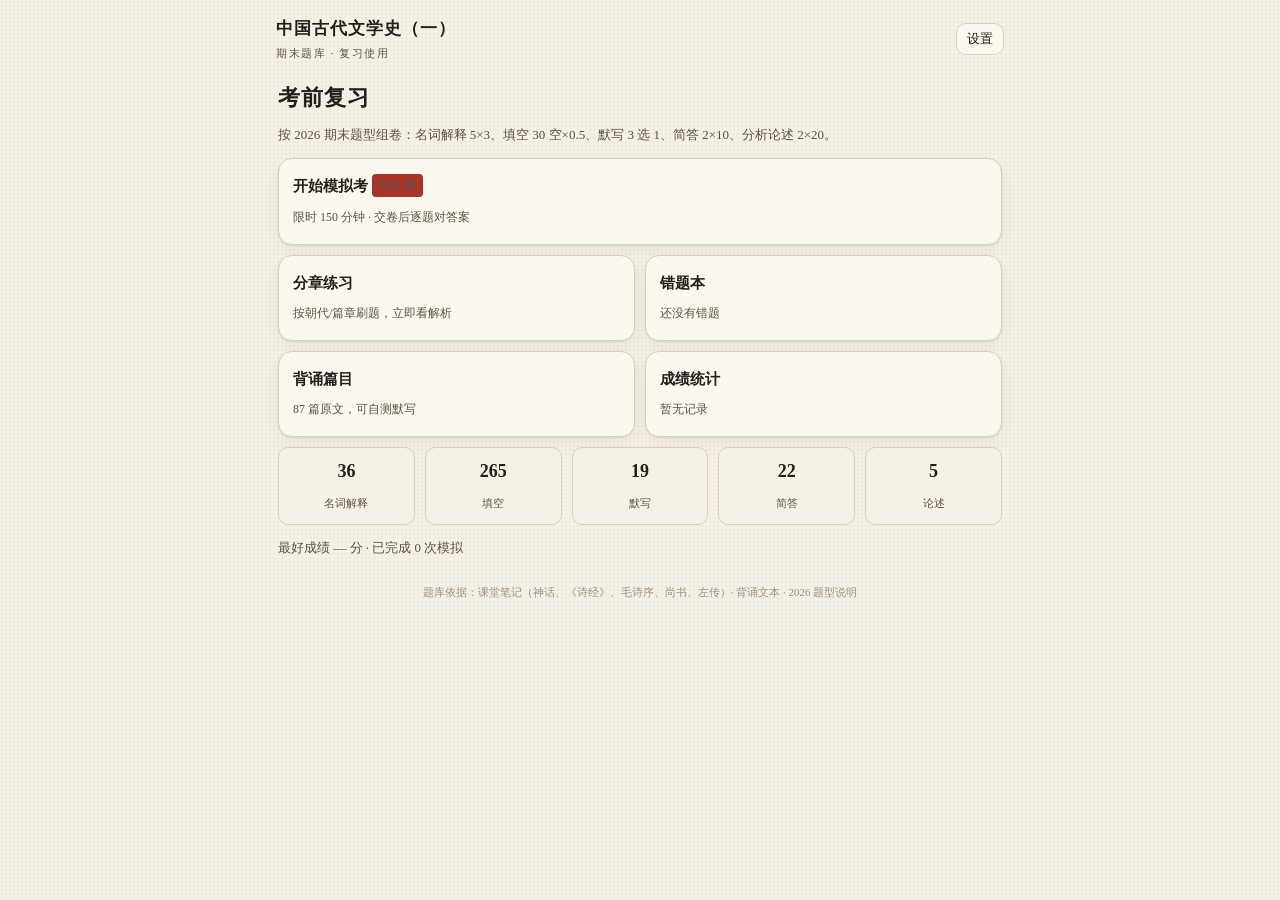
<file: index.html>
<!doctype html>
<html lang="zh-CN">
<head>
<meta charset="utf-8">
<meta name="viewport" content="width=device-width,initial-scale=1,viewport-fit=cover">
<title>中国古代文学史（一）· 题库</title>
<meta name="theme-color" content="#f6f1e6">
<meta name="color-scheme" content="light">
<meta name="description" content="中国古代文学史（一）期末模拟题库：按题型组卷、自动判分、错题本、背诵篇目。">
<link rel="manifest" href="manifest.webmanifest">
<link rel="apple-touch-icon" href="assets/icon.svg">
<link rel="stylesheet" href="assets/style.css">
</head>
<body>
<div id="app"></div>
<div id="toast" class="toast"></div>
<script src="data/t2s.js"></script>
<script src="data/texts.js"></script>
<script src="data/fills.js"></script>
<script src="data/recites.js"></script>
<script src="data/terms.js"></script>
<script src="data/shorts.js"></script>
<script src="data/essays.js"></script>
<script src="assets/core.js"></script>
<script src="assets/exam.js"></script>
<script>if('serviceWorker' in navigator){addEventListener('load',()=>navigator.serviceWorker.register('sw.js',{updateViaCache:'none'}).catch(()=>{}))}</script>
</body>
</html>
</file>
<file: assets/style.css>
:root{
  --paper:#f6f1e6;
  --paper2:#fbf8f0;
  --ink:#241f1a;
  --ink2:#5b5348;
  --line:#d9cfbd;
  --red:#a8352a;
  --red2:#c9503f;
  --green:#3f6b52;
  --blue:#38566e;
  --gold:#8a6a2f;
  --shadow:0 1px 2px rgba(60,45,20,.08),0 6px 18px rgba(60,45,20,.06);
  --r:14px;
}
*{box-sizing:border-box;-webkit-tap-highlight-color:transparent}
html,body{margin:0;padding:0}
/* 这套配色只有浅色版。声明 only light 让手机浏览器/微信的自动深色别强行反色，
   否则输入框的文字会被刷成白色，白底上就看不见打进去的字 */
:root{color-scheme:light;color-scheme:only light}
/* 表单控件默认不继承 color，深色渲染下文字颜色会跟背景撞在一起，这里全部显式给定 */
input,textarea,select{color:var(--ink);-webkit-text-fill-color:var(--ink)}
input::placeholder,textarea::placeholder{color:#a1998b;-webkit-text-fill-color:#a1998b;opacity:1}
body{
  background:var(--paper);
  color:var(--ink);
  font:16px/1.75 "Noto Serif SC","Songti SC","Source Han Serif SC",STSong,SimSun,serif;
  padding-bottom:env(safe-area-inset-bottom);
}
body::before{
  content:"";position:fixed;inset:0;pointer-events:none;z-index:0;
  background-image:radial-gradient(rgba(120,95,60,.05) 1px,transparent 1px);
  background-size:4px 4px;
}
#app{position:relative;z-index:1;max-width:760px;margin:0 auto;padding:0 14px 40px}
a{color:var(--blue)}
button{font-family:inherit}

/* header */
.top{display:flex;align-items:center;gap:10px;padding:14px 2px 8px}
.brand{font-size:17px;font-weight:700;letter-spacing:.06em;min-width:0}
.brand small{display:block;font-weight:400;font-size:11px;color:var(--ink2);letter-spacing:.14em}
.top .sp{flex:1}
.iconbtn{border:1px solid var(--line);background:var(--paper2);color:var(--ink);border-radius:10px;padding:6px 10px;font-size:13px;cursor:pointer}
.iconbtn.back{white-space:nowrap;padding:6px 9px}
.bartitle{flex:1;min-width:0;overflow:hidden;text-overflow:ellipsis;white-space:nowrap}

/* cards */
.card{background:var(--paper2);border:1px solid var(--line);border-radius:var(--r);padding:16px;margin:12px 0;box-shadow:var(--shadow)}
.card h3{margin:0 0 8px;font-size:15px;letter-spacing:.04em}
.muted{color:var(--ink2);font-size:13px}
.tiny{font-size:12px;color:var(--ink2)}
.seal{display:inline-block;background:var(--red);color:#fff;border-radius:4px;padding:1px 6px;font-size:11px;letter-spacing:.1em;vertical-align:2px}

/* home */
.hero{padding:8px 4px 2px}
.hero h1{font-size:22px;margin:0 0 6px;letter-spacing:.04em}
.hero p{margin:0;color:var(--ink2);font-size:13px}
.grid{display:grid;grid-template-columns:1fr 1fr;gap:10px;margin-top:12px}
.tile{background:var(--paper2);border:1px solid var(--line);border-radius:var(--r);padding:14px;cursor:pointer;box-shadow:var(--shadow);transition:transform .12s}
.tile:active{transform:scale(.98)}
.tile b{display:block;font-size:15px;margin-bottom:2px}
.tile span{font-size:12px;color:var(--ink2)}
.tile.wide{grid-column:1/-1}
.tile .big{font-size:22px;color:var(--red);font-weight:700}
.statrow{display:flex;gap:10px;margin-top:10px}
.statrow>div{flex:1;background:var(--paper);border:1px solid var(--line);border-radius:10px;padding:8px;text-align:center}
.statrow b{display:block;font-size:18px}
.statrow span{font-size:11px;color:var(--ink2)}

/* exam */
.exambar{position:sticky;top:0;z-index:20;background:rgba(246,241,230,.94);backdrop-filter:blur(6px);border-bottom:1px solid var(--line);margin:0 -14px 10px;padding:8px 14px}
.exambar .row{display:flex;align-items:center;gap:10px}
.timer{font-variant-numeric:tabular-nums;font-weight:700;color:var(--red)}
.timer.warn{animation:blink 1s infinite}
@keyframes blink{50%{opacity:.35}}
.progress{height:4px;background:var(--line);border-radius:4px;overflow:hidden;margin-top:8px}
.progress i{display:block;height:100%;background:var(--red);width:0;transition:width .3s}
.section{margin:18px 0 6px;border-top:2px solid var(--ink);padding-top:10px}
.section h2{font-size:16px;margin:0 0 2px;letter-spacing:.06em}
.section .rule{font-size:12px;color:var(--ink2)}

.q{background:var(--paper2);border:1px solid var(--line);border-radius:12px;padding:14px;margin:10px 0}
.q .qh{display:flex;gap:8px;align-items:baseline;margin-bottom:6px}
.q .no{font-weight:700;color:var(--red);font-size:13px;white-space:nowrap}
.q .stem{font-size:15px;line-height:1.9}
.q .stem p{margin:.2em 0}
input.blank{
  border:none;border-bottom:1.5px solid var(--red);background:transparent;font:inherit;
  width:7em;text-align:center;color:var(--ink);padding:0 2px;margin:0 2px;outline:none;
}
input.blank:focus{background:#fff6f2}
textarea.ans{
  width:100%;min-height:90px;border:1px solid var(--line);border-radius:10px;background:#fff;
  font:inherit;line-height:1.9;padding:10px;resize:vertical;outline:none;
  color:var(--ink);-webkit-text-fill-color:var(--ink);caret-color:var(--red);
}
textarea.ans:focus{border-color:var(--red)}
textarea.ans.short{min-height:56px}
.actions{display:flex;gap:8px;flex-wrap:wrap;margin-top:8px}
.btn{border:1px solid var(--line);background:var(--paper);color:var(--ink);border-radius:10px;padding:9px 14px;font-size:14px;cursor:pointer}
.btn.primary{background:var(--red);border-color:var(--red);color:#fff}
.btn.ghost{background:transparent}
.btn.small{padding:5px 10px;font-size:12.5px}
.btn:disabled{opacity:.5}
.chips{display:flex;gap:6px;flex-wrap:wrap;margin:6px 0}
.chip{border:1px solid var(--line);border-radius:20px;padding:4px 12px;font-size:13px;background:var(--paper);cursor:pointer}
.chip.on{background:var(--ink);color:var(--paper);border-color:var(--ink)}

/* feedback */
.fb{margin-top:10px;border-radius:10px;padding:10px 12px;font-size:14px;line-height:1.8}
.fb.ok{background:#eef5ee;border:1px solid #bcd4c2}
.fb.bad{background:#fbeeea;border:1px solid #e5bdb1}
.fb.info{background:#eef2f6;border:1px solid #c4d2dc}
.fb b{letter-spacing:.02em}
.diff{line-height:2;word-break:break-all}
.diff .ok{color:var(--green)}
.diff .wrong{color:#fff;background:var(--red);border-radius:3px;padding:0 2px}
.diff .miss{color:var(--red);text-decoration:underline wavy}
.diff .extra{color:var(--blue);text-decoration:line-through}
.points{list-style:none;padding:0;margin:6px 0}
.points li{display:flex;gap:8px;align-items:flex-start;padding:6px 0;border-top:1px dashed var(--line);font-size:14px}
.points li:first-child{border-top:none}
.points input{margin-top:7px;width:18px;height:18px;accent-color:var(--red)}
.points .w{margin-left:auto;color:var(--ink2);font-size:12px;white-space:nowrap}
.answer{border-left:3px solid var(--gold);background:#fdfaf2;padding:8px 12px;margin:8px 0;font-size:14px;line-height:1.9;white-space:pre-wrap}
details summary{cursor:pointer;font-size:13px;color:var(--blue);margin:6px 0}
details[open] summary{margin-bottom:4px}

/* punctuation */
.material{font-size:17px;line-height:2.4;letter-spacing:.02em}
.material .clause{white-space:pre-wrap}
.punct{
  display:inline-block;min-width:1.2em;border-bottom:1.5px solid var(--red);
  text-align:center;color:var(--red);font-weight:700;cursor:pointer;margin:0 1px;
}
.punct.empty{border-bottom-style:dashed;color:#c9bfae}
.pal{display:flex;gap:4px;flex-wrap:wrap;margin:4px 0 10px}
.pal button{border:1px solid var(--line);background:#fff;border-radius:6px;padding:3px 8px;font-size:14px;cursor:pointer}

/* result */
.score{text-align:center;padding:10px 0 4px}
.score b{font-size:44px;color:var(--red);line-height:1}
.score span{color:var(--ink2);font-size:13px}
table.bt{width:100%;border-collapse:collapse;font-size:13.5px;margin-top:6px}
table.bt th,table.bt td{padding:6px 4px;border-bottom:1px solid var(--line);text-align:left}
table.bt th{color:var(--ink2);font-weight:400;font-size:12px}
.badge{display:inline-block;border-radius:4px;padding:0 5px;font-size:11px;border:1px solid currentColor}
.badge.g{color:var(--green)}
.badge.r{color:var(--red)}
.badge.y{color:var(--gold)}

/* texts */
.search{width:100%;border:1px solid var(--line);border-radius:10px;padding:9px 12px;font:inherit;background:#fff;outline:none}
.titem{border-bottom:1px solid var(--line);padding:10px 2px;cursor:pointer}
.titem b{font-size:15px}
.titem .meta{font-size:12px;color:var(--ink2);margin-left:6px}
.tbody{white-space:pre-wrap;font-size:15px;line-height:2;padding:6px 2px 12px;color:var(--ink)}

/* misc */
.empty{text-align:center;color:var(--ink2);padding:40px 0;font-size:14px}
.foot{text-align:center;font-size:11px;color:#9a9080;padding:22px 0 8px}
.bar{display:flex;gap:8px;flex-wrap:wrap;align-items:center}
.bar .sp{flex:1}
select{font:inherit;padding:6px 8px;border-radius:8px;border:1px solid var(--line);background:#fff}
.toast{position:fixed;left:50%;bottom:24px;transform:translateX(-50%);background:rgba(36,31,26,.92);color:#fff;padding:10px 16px;border-radius:22px;font-size:13px;z-index:99;opacity:0;transition:opacity .2s;pointer-events:none}
.toast.on{opacity:1}
@media (max-width:420px){
  .grid{grid-template-columns:1fr 1fr}
  .score b{font-size:38px}
}
</file>
